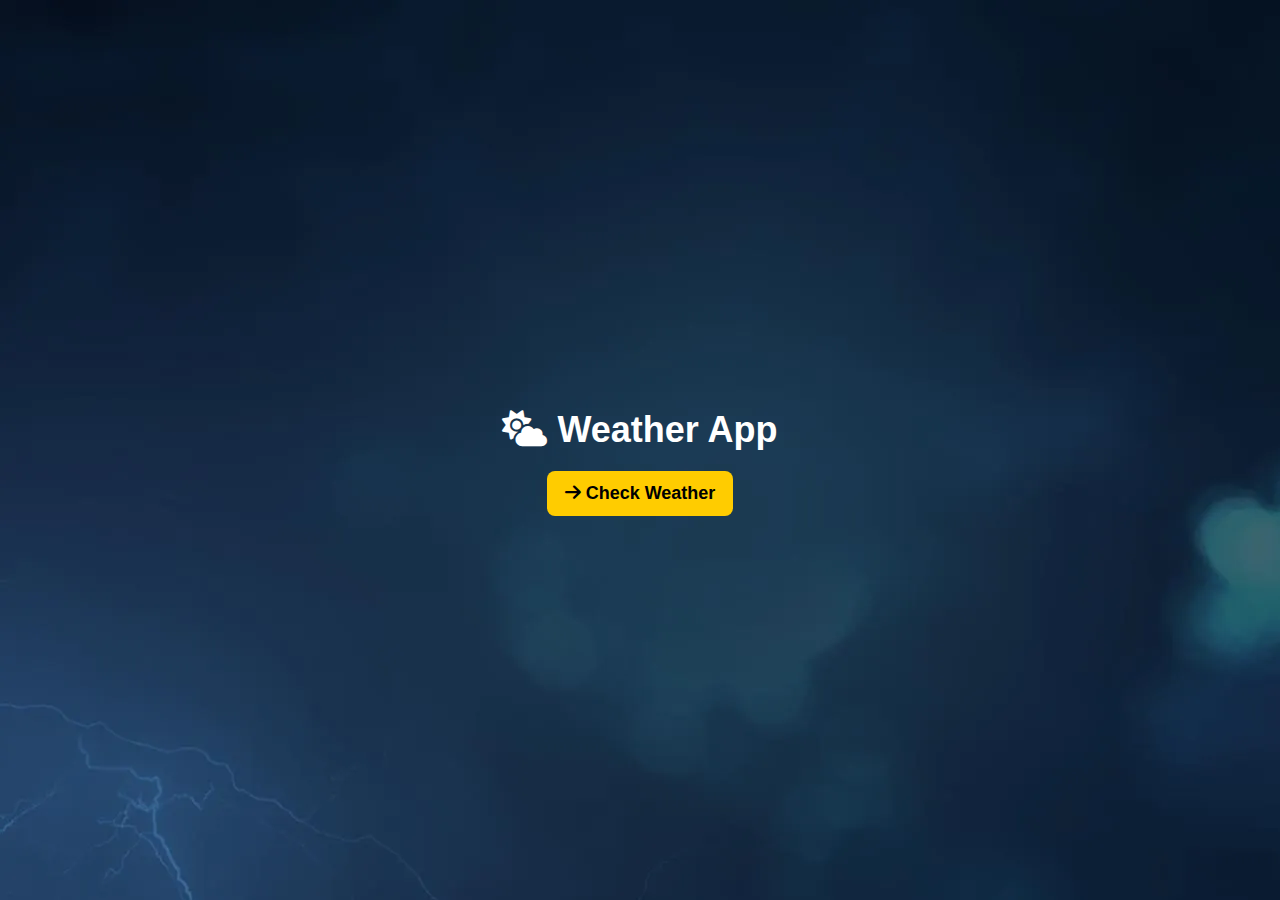
<file: index.html>
<!DOCTYPE html>
<html lang="en">
<head>
    <meta charset="UTF-8">
    <meta name="viewport" content="width=device-width, initial-scale=1.0">
    <title>Weather App</title>
    <link rel="stylesheet" href="styles.css">
    <link rel="shortcut icon" href="favicon1.svg" type="image/svg+xml">
    
    <!-- Font Awesome CDN -->
    <link rel="stylesheet" href="https://cdnjs.cloudflare.com/ajax/libs/font-awesome/6.4.2/css/all.min.css">
</head>
<body>

    <!-- Home Screen -->
    <div id="home-screen">
        <h1 class="app-title"><i class="fas fa-cloud-sun"></i> Weather App</h1>
        <button id="start-btn" class="btn"><i class="fas fa-arrow-right"></i> Check Weather</button>
    </div>

    <!-- Weather Screen -->
    <div id="weather-screen" class="hidden">

        <div class="search-box">
            <input type="text" id="city-input" placeholder="Enter city name">
            <button id="search-btn" class="btn"><i class="fas fa-search"></i> Get Weather</button>
        </div>

        <div id="error-message" class="error hidden"><i class="fas fa-exclamation-circle"></i> City not found. Try again.</div>

        <div class="weather-card hidden">
            <h2 id="city-name"><i class="fas fa-map-marker-alt"></i> <span></span></h2>
            <p id="date-time"><i class="fas fa-clock"></i> <span></span></p>
            <div class="weather-main">
                <h1 id="temperature"><i class="fas fa-thermometer-half"></i> <span></span></h1>
                <p id="weather-condition"><i class="fas fa-cloud"></i> <span></span></p>
                <p id="humidity"><i class="fas fa-tint"></i> Humidity: <span></span></p>
            </div>
            <p id="feels-like"><i class="fas fa-temperature-low"></i> Feels like: <span></span></p>
            <p id="wind-speed"><i class="fas fa-wind"></i> Wind: <span></span></p>
            <p id="sunrise-sunset"><i class="fas fa-sun"></i> <span></span></p>
            <img id="weather-icon" class="weather-icon hidden">
            <button id="return-btn" class="btn return-btn"><i class="fas fa-arrow-left"></i> Back</button>
        </div>
    </div>

    <script src="script.js"></script>
</body>
</html>
</file>
<file: styles.css>
/* General Styling */
body {
    font-family: Arial, sans-serif;
    color: white;
    background-image: url('background.jpg');
    text-align: center;
    height: 100vh;
    display: flex;
    justify-content: center;
    align-items: center;
    flex-direction: column;
    margin: 0;
}

/* Hidden class */
.hidden {
    display: none;
}

/* Home Screen */
#home-screen {
    text-align: center;
}

.app-title {
    font-size: 36px;
    font-weight: bold;
    margin-bottom: 20px;
}

/* Buttons */
.btn {
    padding: 12px 18px;
    font-size: 18px;
    background: #ffcc00;
    color: black;
    border: none;
    border-radius: 8px;
    cursor: pointer;
    font-weight: bold;
    transition: 0.3s;
}

.btn:hover {
    background: #ff9900;
}

/* Return Button */
.return-btn {
    position: static;
    margin-top: 10px;
    background: red;
    color: white;
    font-size: 16px;
    padding: 10px 15px;
    border-radius: 8px;
}

/* Weather Screen */
#weather-screen {
    width: 90%;
    max-width: 400px;
    background: rgba(255, 255, 255, 0.2);
    padding: 20px;
    border-radius: 12px;
    box-shadow: 0 4px 10px rgba(0, 0, 0, 0.2);
    backdrop-filter: blur(10px);
    position: relative;
}

/* Search Box */
.search-box {
    display: flex;
    justify-content: center;
    gap: 10px;
    margin-bottom: 15px;
}

.search-box input {
    padding: 10px;
    width: 65%;
    border: none;
    border-radius: 5px;
    font-size: 16px;
    text-align: center;
}

.search-box button {
    padding: 10px;
    border: none;
    background: #ffcc00;
    color: black;
    border-radius: 5px;
    cursor: pointer;
    font-weight: bold;
}

.search-box button:hover {
    background: #ff9900;
}

/* Error Message */
.error {
    color: red;
    font-size: 16px;
    margin-bottom: 10px;
}

/* Weather Card */
.weather-card {
    margin-top: 20px;
    padding: 20px;
    background: rgba(255, 255, 255, 0.1);
    border-radius: 15px;
    text-align: center;
    box-shadow: 0 0 10px rgba(0, 0, 0, 0.3);
}

.weather-card h2 {
    font-size: 38px;
}

.weather-card p {
    font-size: 18px;
    margin: 10px 0;
    display: flex;
    align-items: center;
    justify-content: center;
}

.weather-card i {
    margin-right: 8px;
    color: #fca311;
}

/* Weather Main */
.weather-main {
    margin: 15px 0;
}

.weather-main h1 {
    font-size: 50px;
    font-weight: bold;
    color: #fca311;
}

.weather-main p {
    font-size: 22px;
    text-transform: capitalize;
    color: #e0e1dd;
}

/* Weather Icon */
.weather-icon {
    width: 100px;
    height: 100px;
    margin: 15px 0;
}

/* Updated Weather Details */
.weather-details {
    display: flex;
    flex-direction: column;
    align-items: center;
    gap: 10px;
    text-align: left;
    width: 100%;
}

/* Weather Condition, Humidity, Feels Like, Wind Speed Alignment */
.weather-details div {
    display: flex;
    justify-content: space-between;
    width: 90%;
    max-width: 300px;
    padding: 5px 10px;
    background: rgba(255, 255, 255, 0.1);
    border-radius: 8px;
}

/* Icons and Text */
.weather-details div i {
    margin-right: 8px;
    color: #fca311;
}

.weather-details div span {
    font-weight: 500;
    flex-grow: 1;
    text-align: right;
}

/* Sunrise & Sunset */
#sunrise-sunset {
    margin-top: 10px;
}

/* Back Button */
.return-btn {
    display: flex;
    align-items: center;
    justify-content: center;
    font-size: 16px;
    width: 100%;
}

.hidden {
    display: none;
}

/* Responsive Adjustments */
@media (max-width: 768px) {
    .app-title {
        font-size: 28px;
    }

    .btn {
        font-size: 16px;
        padding: 10px 15px;
    }

    #weather-screen {
        width: 95%;
        padding: 15px;
    }

    .search-box {
        flex-wrap: wrap;
    }

    .search-box input {
        font-size: 14px;
        max-width: 200px;
    }

    .weather-main h1 {
        font-size: 30px;
    }

    .weather-details div {
        width: 100%;
        max-width: 250px;
    }

    .return-btn {
        font-size: 14px;
        padding: 8px 12px;
    }
}
</file>
